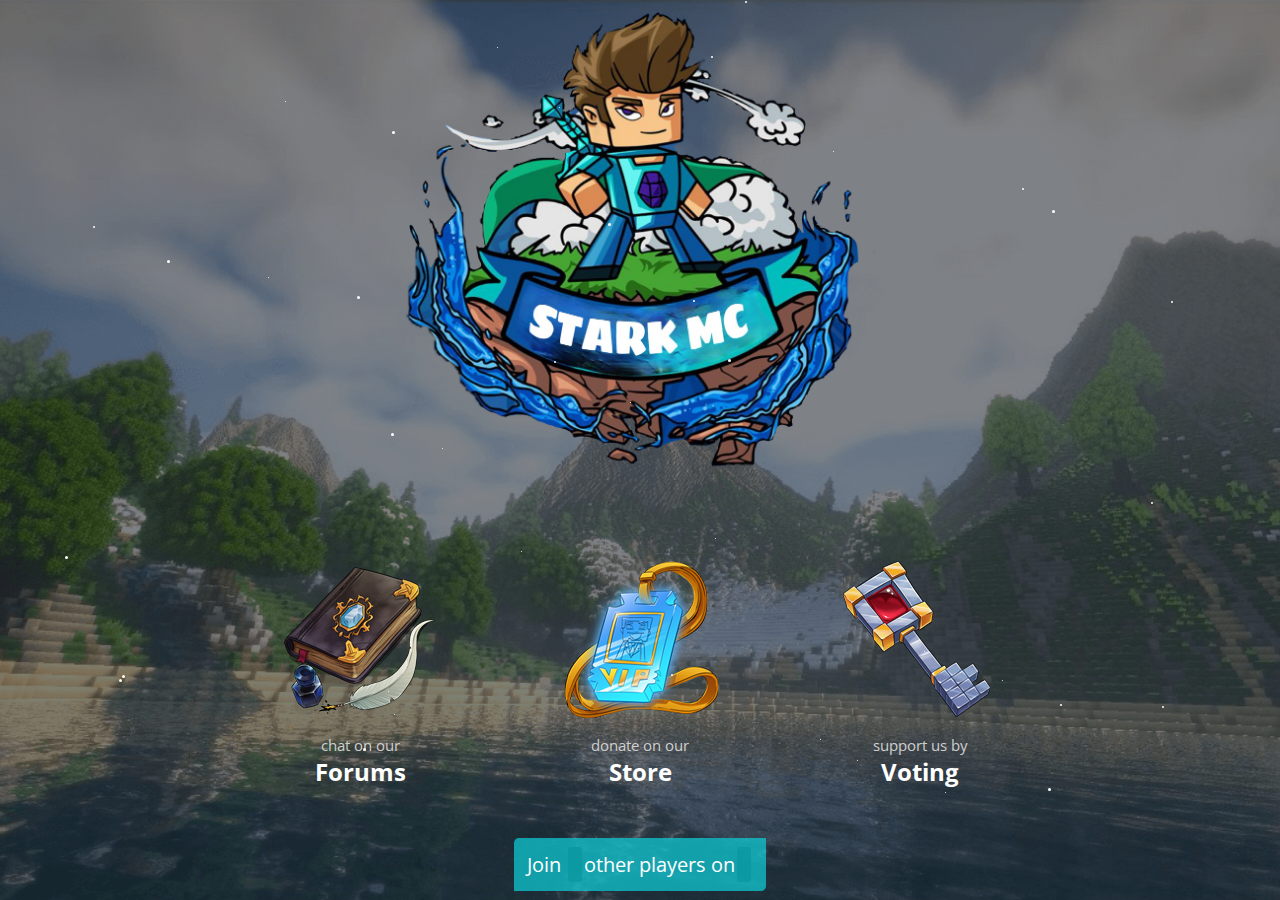
<file: index.html>
<!-- Proudly coded by Billy (https://bybilly.uk) -->
<!-- Version: 1.9.2 -->

<!DOCTYPE html>
<html>
<head>
	<!-- Info meta tags, important for social media + SEO -->
	<title>STARK_SMP</title>
	<meta name="description" content="STARK_MC is a new and awesome Minecraft server. You can join with the IP 'starksmp.zapto.org:26255'.">
	<meta property="og:title" content="STARK_MC - Official Website ">
	<meta property="og:site_name" content="STARK_MC">
	<meta property="og:description" content="STARK_MC is a new and awesome Minecraft server. You can join with the IP 'starksmp.zapto.org:26255'.">
	<meta property="og:image" content="https://bybilly.uk/portal/img/minecraft.jpg">
	<meta property="og:url" content="https://bybilly.uk/">
	<meta name="twitter:card" content="summary_large_image">

	<meta name="viewport" content="width=device-width, initial-scale=1.0">
	<meta charset="utf-8">
	<link rel="preconnect" href="https://fonts.googleapis.com">
	<link rel="preconnect" href="https://fonts.gstatic.com" crossorigin>
	<link href="https://fonts.googleapis.com/css2?family=Open+Sans:wght@400;700&display=swap" rel="stylesheet">
	<link rel="stylesheet" href="css/stylesheet.css">
</head>
<body>
	<div class="container">
		<div class="logo">
			<!-- In the img folder, upload your logo -->
			<!-- Make sure you name it 'logo.png' or update the code below -->
			<img src="img/logo.png" alt="MyServer logo">
		</div>

		<div class="items">
			<!-- Replace # with your forum URL-->
			<a href="#" class="item forums">
			<div>
				<img src="img/forums.png" alt="Minecraft forums icon" class="img">
				<p class="subtitle">chat on our</p>
				<p class="title">Forums</p>
			</div>
			</a>

			<!-- Replace # with your store URL -->
			<a href="#" class="item store">
			<div>
				<img src="img/store.png" alt="Minecraft store icon" class="img">
				<p class="subtitle">donate on our</p>
				<p class="title">Store</p>
			</div>
			</a>

			<!-- Replace # with your vote URL -->
			<a href="#" class="item vote">
			<div>
				<img src="img/vote.png" alt="Minecraft voting icon" class="img">
				<p class="subtitle">support us by</p>
				<p class="title">Voting</p>
			</div>
			</a>

		</div>

		<div class="playercount">
			<!-- Replace play.cubecraft.net with your server IP address -->
			<!-- Do it on both line 66 and line 67 -->
			<!-- Please set both your IP and port -->
			<p>Join <span class="sip" data-ip="starksmp.zapto.org" data-port="26255">
			</span> other players on <span class="ip"></span></p>
		</div>
	</div>

	<script src="https://ajax.googleapis.com/ajax/libs/jquery/3.6.0/jquery.min.js"></script>
	<script src="js/firefly.js" type="text/javascript"></script>
	<script src="js/main.js" type="text/javascript"></script>
</body>
</html>
</file>
<file: css/stylesheet.css>
* {
	box-sizing: border-box;
}

body {
	/*Want to change background image?*/
	/*Upload a new one to the img folder.*/
	/*Make sure you name it 'minecraft.jpg'*/
	background: linear-gradient(rgba(20, 26, 35,0.55),rgba(20, 26, 35, 0.55)),
				url("../img/minecraft.jpg") no-repeat center center fixed;
	background-size: cover;
	font-family: "Open Sans", Helvetica;
	margin: 0;
	position: relative;
}

html, body {
	width: 100vw;
	height: 100vh;
	overflow-x: hidden;
	display: -webkit-box;
	display: -ms-flexbox;
	display: flex;
	-webkit-box-pack: center;
	    -ms-flex-pack: center;
	        justify-content: center;
	-webkit-box-align: center;
	    -ms-flex-align: center;
	        align-items: center;
}

a {
	text-decoration: none;
}

p {
	margin: 0;
	padding: 3px;
}

.container {
	text-align: center;
}

.logo img {
	width: 225px; /* Change image size for mobile */
	-webkit-animation-name: logo;
	        animation-name: logo;
	-webkit-animation-duration: 5s;
	        animation-duration: 5s;
	-webkit-animation-iteration-count: infinite;
	        animation-iteration-count: infinite;
	-webkit-animation-timing-function: ease-in-out;
	        animation-timing-function: ease-in-out;
}


@-webkit-keyframes logo {
	0% {
		-webkit-transform: scale(1);
		        transform: scale(1);
	}
	50% {
		-webkit-transform: scale(1.07);
		        transform: scale(1.07);
	}
	100% {
		-webkit-transform: scale(1);
		        transform: scale(1);
	}
}

@keyframes logo {
	0% {
		-webkit-transform: scale(1);
		        transform: scale(1);
	}
	50% {
		-webkit-transform: scale(1.07);
		        transform: scale(1.07);
	}
	100% {
		-webkit-transform: scale(1);
		        transform: scale(1);
	}
}

.playercount {
	display: inline-block;
	margin: 20px 15px 0 15px;
	padding: 2px 0;
	background-color: rgba(15, 199, 209, 0.75);
	font-size: 1em;
	color: white;
	text-align: center;
	border-radius: 5px 0 5px 0;
	line-height: 27px;
}

.playercount > p > span {
	font-weight: bold;
	padding: 1px 4px;
	border-radius: 3px;
	background: rgba(9, 150, 158, 0.7);
	margin: 0 2px;
}

.extrapad {
	padding: 0;
}

.ip {
	cursor: pointer;
}

.items {
	display: -webkit-box;
	display: -ms-flexbox;
	display: flex;
	-ms-flex-pack: distribute;
	    justify-content: space-around;
	-ms-flex-preferred-size: 100px;
	    flex-basis: 100px;
	padding: 18px 0 10px 0;

}

.item img {
	-webkit-transition: all 0.2s ease;
	-o-transition: all 0.2s ease;
	transition: all 0.2s ease;
	margin-bottom: 7px;
}

.item img:hover {
	-webkit-transform:scale(1.1);
	    -ms-transform:scale(1.1);
	        transform:scale(1.1);
}

.img {
	width: 80%;
}

.title {
	font-weight: bold;
	font-size: 17px;
	color: white;
}

.subtitle {
	color: #cfcfcf;
	font-size: 12px;
}

.title,
.subtitle {
	margin: 0;
	padding: 0;
}


@media(min-width: 400px) {
	.logo img {
		width: 280px; /* Change image size for mid sized devices */
	}

	.playercount {
		margin-top: 30px;
		padding: 5px;
	}

	.playercount > p > span {
		padding: 2px 7px;
	}
}

@media(min-width: 1250px) {
	.title {
		font-size: 24px;
	}

	.subtitle {
		font-size: 15px;
	}

	.logo img {
		width: 470px; /* Change image size for desktop */
	}

	.logo {
		margin-bottom: 28px;
	}
	.img {
		width: 100%;
	}
	.items {
		padding: 30px 0 20px 0;
	}
	.playercount {
		font-size: 1.22em;
		padding: 10px;
	}

	.extrapad {
		padding: 0 42.5px;
	}

	.playercount > p > span {
		padding: 4px 7px;
	}
}

@media(min-width: 1000px) {
	.items {
		-webkit-box-pack: center;
		    -ms-flex-pack: center;
		        justify-content: center;
	}

	.item:not(:first-child) {
		margin-left: 90px;
	}
}
</file>
